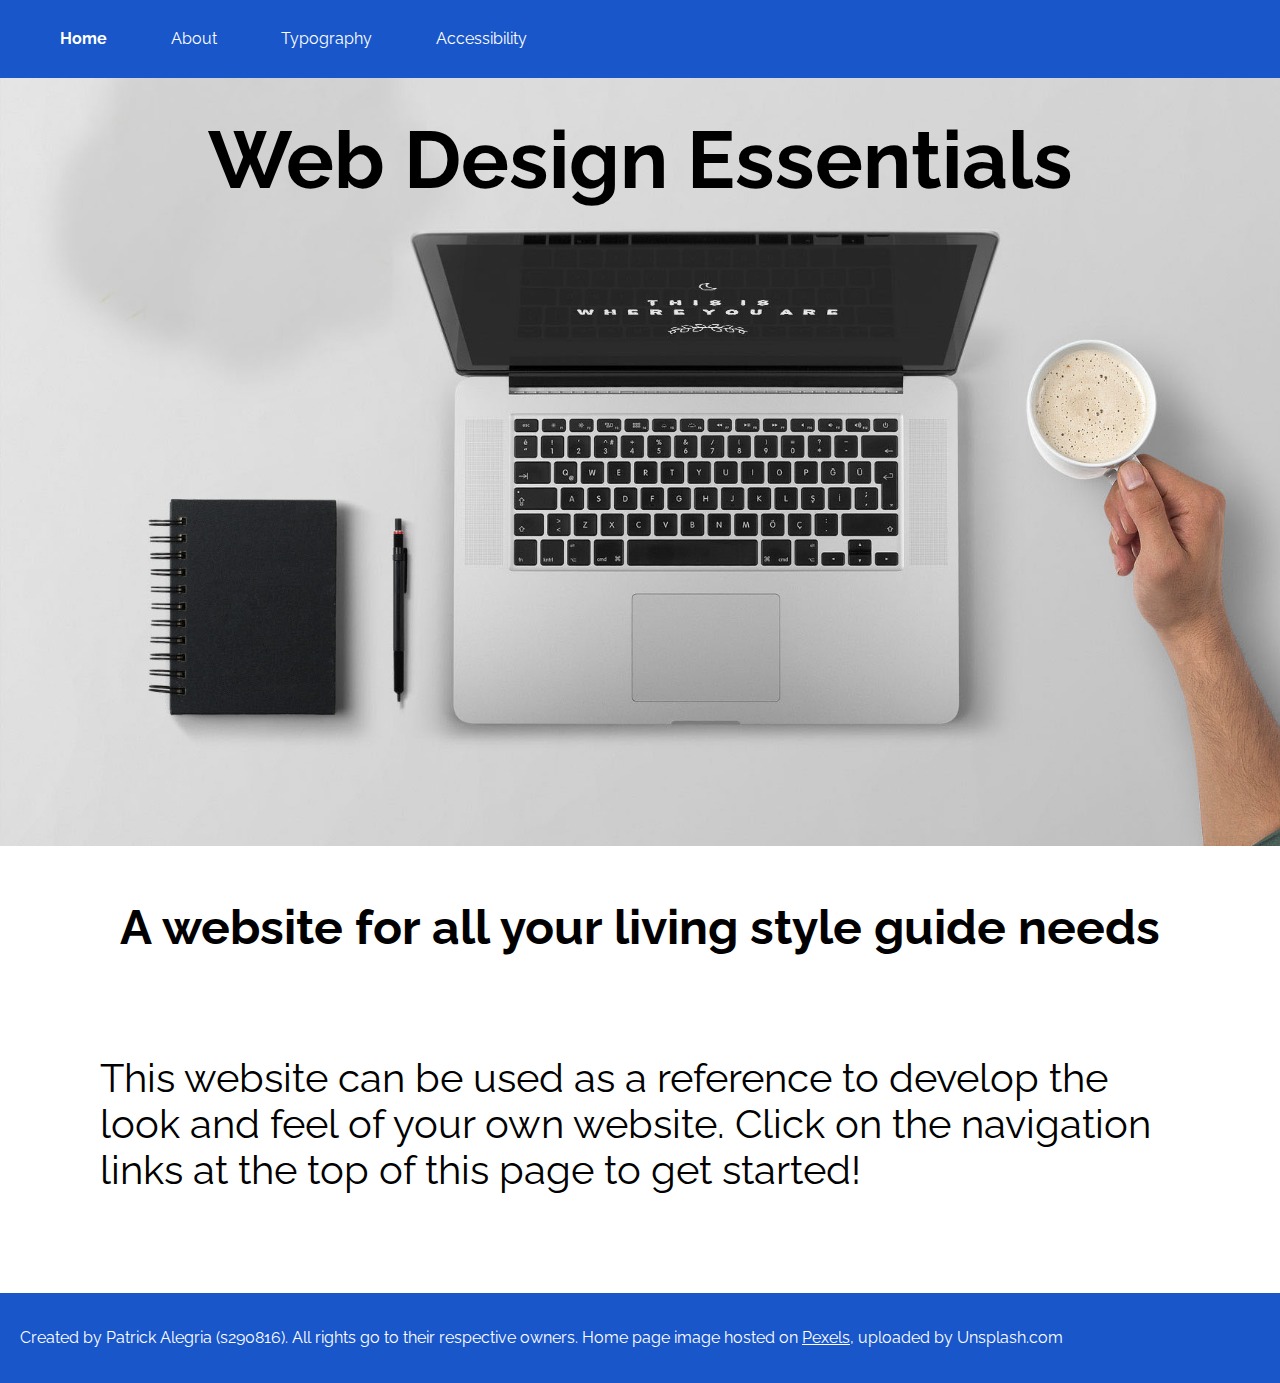
<file: index.html>
<!doctype html>
<html>
    <head>
        <!-- Based on h5bp/html5-boilerplate [https://github.com/h5bp/html5-boilerplate] -->
        <meta charset="utf-8">
        <title>Web Design Essentials</title>
        <meta name="description" content="A website containing some basic web design elements">
        <meta name="viewport" content="width=device-width, initial-scale=1">
        <link rel="stylesheet" href="css/main.css">
        <link href="https://fonts.googleapis.com/css?family=Raleway" rel="stylesheet">
        <script type="text/javascript" src="js/html5shiv.js"></script>
        <script type="text/javascript" src="js/respond.src.js"></script>
        </head>
    <header>
        <nav>
            <a class="currentPage" href="index.html">Home</a>
            <a class="navLink" href="livingstyleguides.html">About</a>
            <a class="navLink" href="typography.html">Typography</a>
            <a class="navLink" href="accessibility.html">Accessibility</a>
        </nav>
        <h1 class="homeTitle">Web Design Essentials</h1>
    </header>
    <body>
        <h2 class="homeHeading">A website for all your living style guide needs</h2>
        <section class="textIntro">
            <p>This website can be used as a reference to develop the look and feel of your own website. Click on the navigation links at the top of this page to get started!</p>
        </section>
        <script type="text/javascript" src="js/main.js"></script>
    </body>
    <footer>
        <div class="footnotes">
            <p>Created by Patrick Alegria (s290816). All rights go to their respective owners. Home page image hosted on <a class="footerLink" href="https://www.pexels.com/photo/technology-laptop-computer-male-48727/">Pexels</a>, uploaded by Unsplash.com</p>
        </div>
    </footer>
</html>
</file>
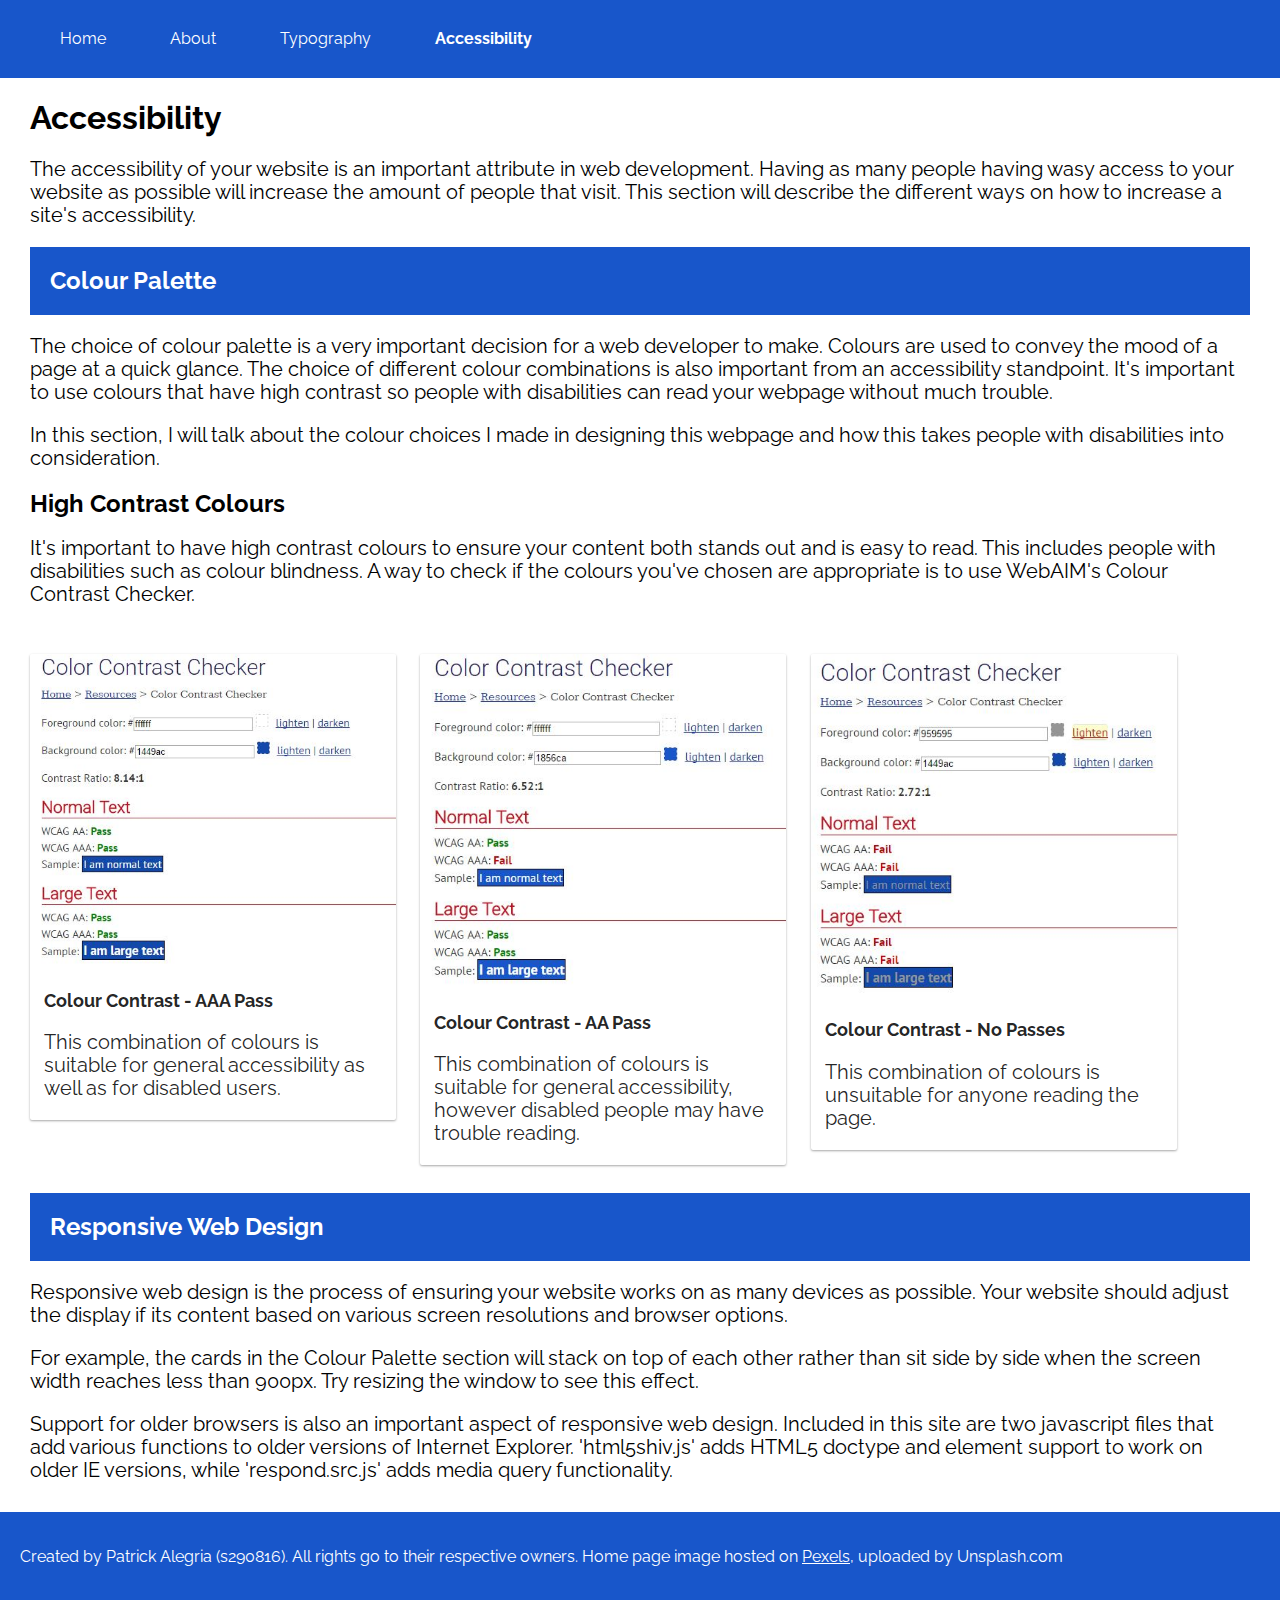
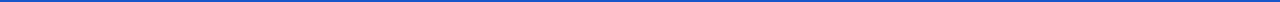
<file: accessibility.html>
<!DOCTYPE html>
<html>
    <head>
        <meta charset="utf-8">
        <title>Accessibility</title>
        <meta name="description" content="Prep for HIT226">
        <meta name="viewport" content="width=device-width, initial-scale=1">
        <link rel="stylesheet" href="css/main.css">
        <link href="https://fonts.googleapis.com/css?family=Raleway" rel="stylesheet">
        <script type="text/javascript" src="js/html5shiv.js"></script>
        <script type="text/javascript" src="js/respond.src.js"></script>
    </head>
    <header>
        <nav>
            <a class="navLink" href="index.html">Home</a>
            <a class="navLink" href="livingstyleguides.html">About</a>
            <a class="navLink" href="typography.html">Typography</a>
            <a class="currentPage" href="accessibility.html">Accessibility</a>
        </nav>
    </header>
    <body>
        <section class="mainBody">
            <h1>Accessibility</h1>
            <p> The accessibility of your website is an important attribute in web development. Having as many people having wasy access to your website as possible will increase the amount of people that visit. This section will describe the different ways on how to increase a site's accessibility. </p>
            <h2 class="subheading">Colour Palette</h2>
            <p>The choice of colour palette is a very important decision for a web developer to make. Colours are used to convey the mood of a page at a quick glance. The choice of different colour combinations is also important from an accessibility standpoint. It's important to use colours that have high contrast so people with disabilities can read your webpage without much trouble.</p>

            <p>In this section, I will talk about the colour choices I made in designing this webpage and how this takes people with disabilities into consideration.</p>
            
            <h2>High Contrast Colours</h2>
            
            <p>It's important to have high contrast colours to ensure your content both stands out and is easy to read. This includes people with disabilities such as colour blindness. A way to check if the colours you've chosen are appropriate is to use WebAIM's Colour Contrast Checker.</p>
            
            <article class="card">
                <img src="image/AAApass.JPG" alt="Colour contrast passing the AAA test" class="cardImage">
                <div class="cardText">
                    <h2 class="cardTitle">Colour Contrast - AAA Pass</h2>
                    <p>This combination of colours is suitable for general accessibility as well as for disabled users. </p>
                </div>
            </article>
            <article class="card">
                <img src="image/AApass.JPG" alt="Colour contrast passing the AA test" class="cardImage">
                <div class="cardText">
                    <h2 class="cardTitle">Colour Contrast - AA Pass</h2>
                    <p>This combination of colours is suitable for general accessibility, however disabled people may have trouble reading.</p>
                </div>
            </article>
            <article class="card">
                <img src="image/allFail.JPG" alt="Colour contrast failing all tests" class="cardImage">
                <div class="cardText">
                    <h2 class="cardTitle">Colour Contrast - No Passes</h2>
                    <p>This combination of colours is unsuitable for anyone reading the page.</p>
                </div>
            </article>
            <h2 class="subheading">Responsive Web Design</h2>
            <p>Responsive web design is the process of ensuring your website works on as many devices as possible. Your website should adjust the display if its content based on various screen resolutions and browser options.</p>
            <p>For example, the cards in the Colour Palette section will stack on top of each other rather than sit side by side when the screen width reaches less than 900px. Try resizing the window to see this effect.</p>
            <p>Support for older browsers is also an important aspect of responsive web design. Included in this site are two javascript files that add various functions to older versions of Internet Explorer. 'html5shiv.js' adds HTML5 doctype and element support to work on older IE versions, while 'respond.src.js' adds media query functionality. </p>
        </section>
    </body>
    <footer>
        <div class="footnotes">
            <p>Created by Patrick Alegria (s290816). All rights go to their respective owners. Home page image hosted on <a class="footerLink" href="https://www.pexels.com/photo/technology-laptop-computer-male-48727/">Pexels</a>, uploaded by Unsplash.com</p>
        </div>
    </footer>
<html
</file>
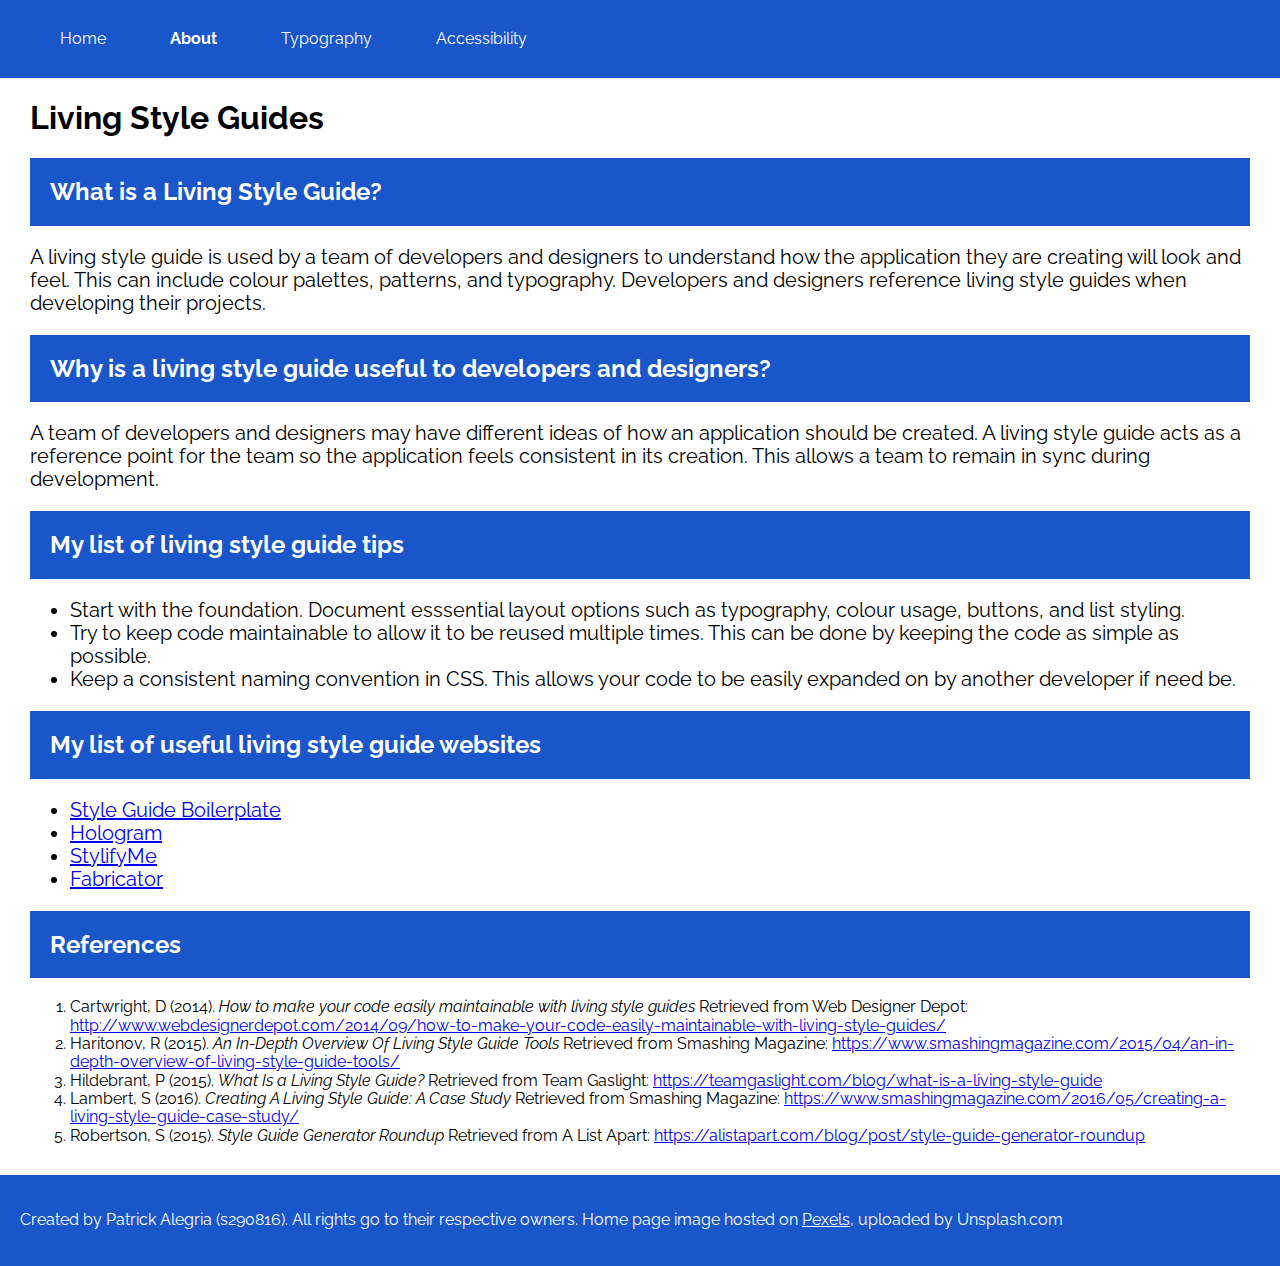
<file: livingstyleguides.html>
<!DOCTYPE html>
<html>
    <head>
        <meta charset="utf-8">
        <title>Living Style Guides</title>
        <meta name="description" content="Prep for HIT226">
        <meta name="viewport" content="width=device-width, initial-scale=1">
        <link rel="stylesheet" href="css/main.css">
        <link href="https://fonts.googleapis.com/css?family=Raleway" rel="stylesheet">
        <script type="text/javascript" src="js/html5shiv.js"></script>
        <script type="text/javascript" src="js/respond.src.js"></script>
    </head>
    <header>
        <nav>
            <a class="navLink" href="index.html">Home</a>
            <a class="currentPage" href="livingstyleguides.html">About</a>
            <a class="navLink" href="typography.html">Typography</a>
            <a class="navLink" href="accessibility.html">Accessibility</a>
        </nav>
    </header>
    <body>
        <article class="mainBody">
            <h1>Living Style Guides</h1>

            <h2 class="subheading">What is a Living Style Guide?</h2>

            <p>A living style guide is used by a team of developers and designers to understand how the application they are creating will look and feel.  This can include colour palettes, patterns, and typography. Developers and designers reference living style guides when developing their projects.</p>

            <h2 class="subheading">Why is a living style guide useful to developers and designers?</h2>

            <p>A team of developers and designers may have different ideas of how an application should be created. A living style guide acts as a reference point for the team so the application feels consistent in its creation. This allows a team to remain in sync during development.</p>

            <h2 class="subheading">My list of living style guide tips</h2>

            <ul>
                <li>Start with the foundation. Document esssential layout options such as typography, colour usage, buttons, and list styling.</li>
                <li>Try to keep code maintainable to allow it to be reused multiple times. This can be done by keeping the code as simple as possible.</li>
                <li>Keep a consistent naming convention in CSS. This allows your code to be easily expanded on by another developer if need be.</li>
            </ul>

            <h2 class="subheading">My list of useful living style guide websites</h2>

            <ul>
                <li><a href="http://bjankord.github.io/Style-Guide-Boilerplate/">Style Guide Boilerplate</a></li>
                <li><a href="https://trulia.github.io/hologram/">Hologram</a></li>
                <li><a href="http://stylifyme.com/">StylifyMe</a></li>
                <li><a href="https://fbrctr.github.io/">Fabricator</a></li>
            </ul>

            <h2 class="subheading">References</h2>

            <ol>
                <li>Cartwright, D (2014). <em>How to make your code easily maintainable with living style guides</em> Retrieved from Web Designer Depot: <a href="http://www.webdesignerdepot.com/2014/09/how-to-make-your-code-easily-maintainable-with-living-style-guides/">http://www.webdesignerdepot.com/2014/09/how-to-make-your-code-easily-maintainable-with-living-style-guides/</a></li>
                <li>Haritonov, R (2015). <em>An In-Depth Overview Of Living Style Guide Tools</em> Retrieved from Smashing Magazine: <a href="https://www.smashingmagazine.com/2015/04/an-in-depth-overview-of-living-style-guide-tools/">https://www.smashingmagazine.com/2015/04/an-in-depth-overview-of-living-style-guide-tools/</a></li>
                <li>Hildebrant, P (2015). <em>What Is a Living Style Guide?</em> Retrieved from Team Gaslight: <a href="https://teamgaslight.com/blog/what-is-a-living-style-guide">https://teamgaslight.com/blog/what-is-a-living-style-guide</a></li>
                <li>Lambert, S (2016). <em>Creating A Living Style Guide: A Case Study</em> Retrieved from Smashing Magazine: <a href="https://www.smashingmagazine.com/2016/05/creating-a-living-style-guide-case-study/">https://www.smashingmagazine.com/2016/05/creating-a-living-style-guide-case-study/</a></li>
                <li>Robertson, S (2015). <em>Style Guide Generator Roundup</em> Retrieved from A List Apart: <a href="https://alistapart.com/blog/post/style-guide-generator-roundup">https://alistapart.com/blog/post/style-guide-generator-roundup</a></li>
            </ol>
        </article>
    </body>
    <footer>
        <div class="footnotes">
            <p>Created by Patrick Alegria (s290816). All rights go to their respective owners. Home page image hosted on <a class="footerLink" href="https://www.pexels.com/photo/technology-laptop-computer-male-48727/">Pexels</a>, uploaded by Unsplash.com</p>
        </div>
    </footer>
</html>
</file>
<file: css/main.css>
/*-------------------
Style Sheet for {Project name and url}

author: {name}
email: {email}
website: {portfolio}
---------------------*/

/*
	Vendor imports (libs etc)
*/
@import 'vendor/normalize.css';
@import 'vendor/browserupgrade.css';

/*
	Our imports
*/
@import 'lib/nav.css';
@import 'lib/card.css';

h1, h2, nav, p, ul, li {
    font-family: 'Raleway', sans-serif;
}
/* Homepage styling */
.homeTitle {
    text-align: center;
    background-image: url(image/homeBackground.jpg);
    background-size: cover;
    padding-bottom: 50%;
    padding-top: 5%;
    margin-top: 50px;
    font-size: 5em;
    color: black;
}

.homeHeading {
    text-align: center;
    font-size: 3em;
}

.textIntro {
    font-size: 250%;
    margin: 100px;
}
/* Main content styling*/
.mainBody {
    margin-top: 100px;
    margin-left: 30px;
    margin-right: 30px;
    margin-bottom: 30px;
}

.mainBody p, ul {
    font-size: 125%;
}

.subheading {
    background-color: #1856ca;
    color: white;
    padding: 20px;
    clear: left;
}

.footnotes {
    background-color: #1856ca;
    color: white;
    padding: 20px;
}

p > a.footerLink {
    color: white;
}
/* typography.html specific styling */
.placeholder{
    float: right;
}

#testLink {
    color: black;
}

table {
    border-collapse: collapse;
}

table {
    border: 1px solid black;
}

td, th {
    border: 1px solid black;
    padding: 15px;
}
/* Responsive code */
@media screen and (max-width: 768px) {
    .homeTitle {
        font-size: 2em;
        margin-top: 80px;
    }
    
    .textIntro {
        margin: 15px;
        font-size: 150%
    }
}
</file>
